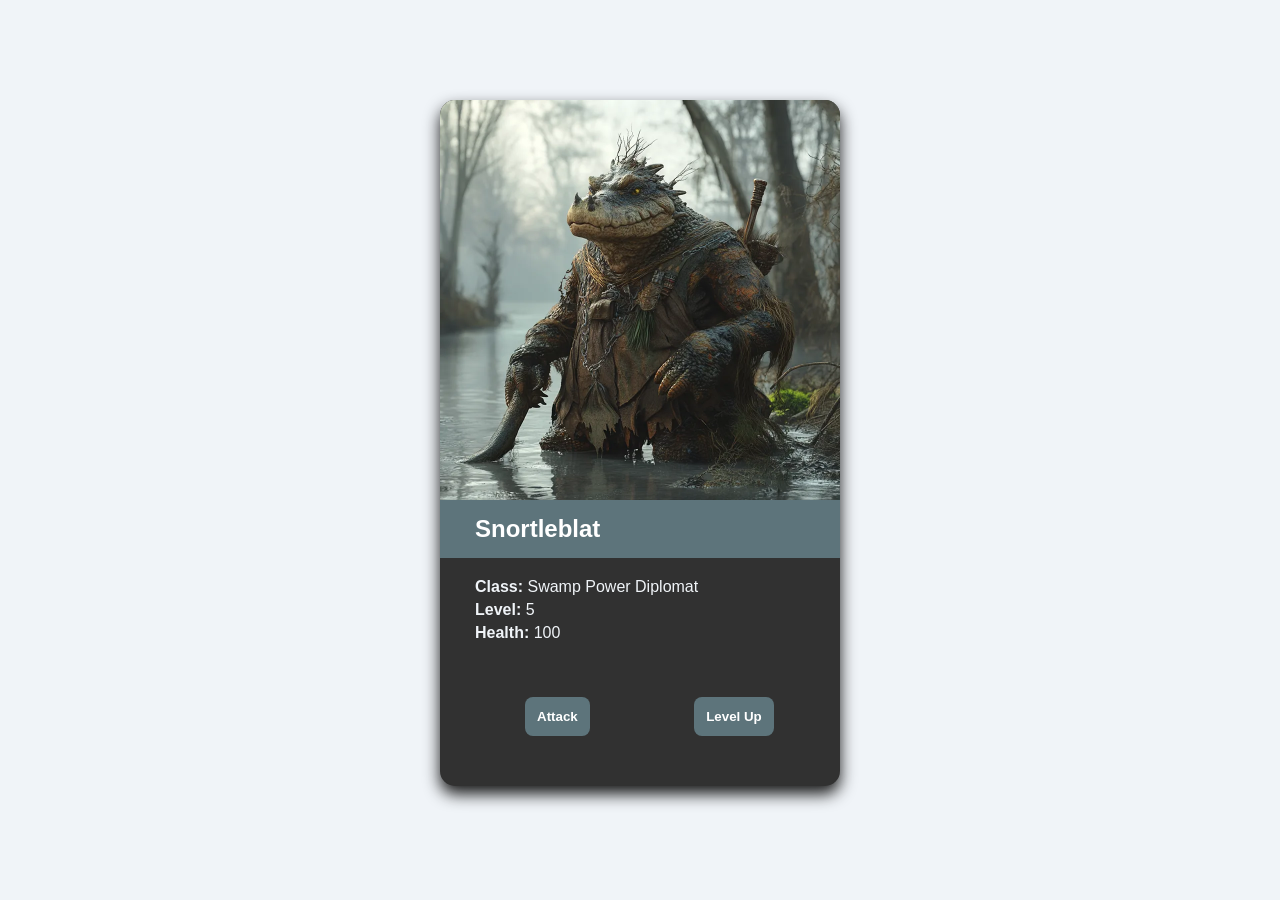
<file: charactercard/index.html>
<!DOCTYPE html>
<html lang="en">
<head>
    <meta charset="UTF-8">
    <meta name="viewport" content="width=device-width, initial-scale=1.0">
    <title>Document</title>
    <link rel="stylesheet" href="card.css">
    <script src="card.js" defer></script>
</head>
<body>
    <div class="card">
        <img id="characterImage" class="image" src="snortleblat.webp" alt="Character Image">
        <h2 class="name">Snortleblat</h2>
        <div class="stats">
            <p id="characterClass"><b>Class: </b> Swamp Power Diplomat</p>
            <p id="level"></p>
            <p id="health"></p>

            <button class="attack-button" id="changeHealth">
                Attack
            </button>
            <button class="attack-button" id="changeLevel">
                Level Up
            </button>

        </div>
    </div>
</body>
</html>
</file>
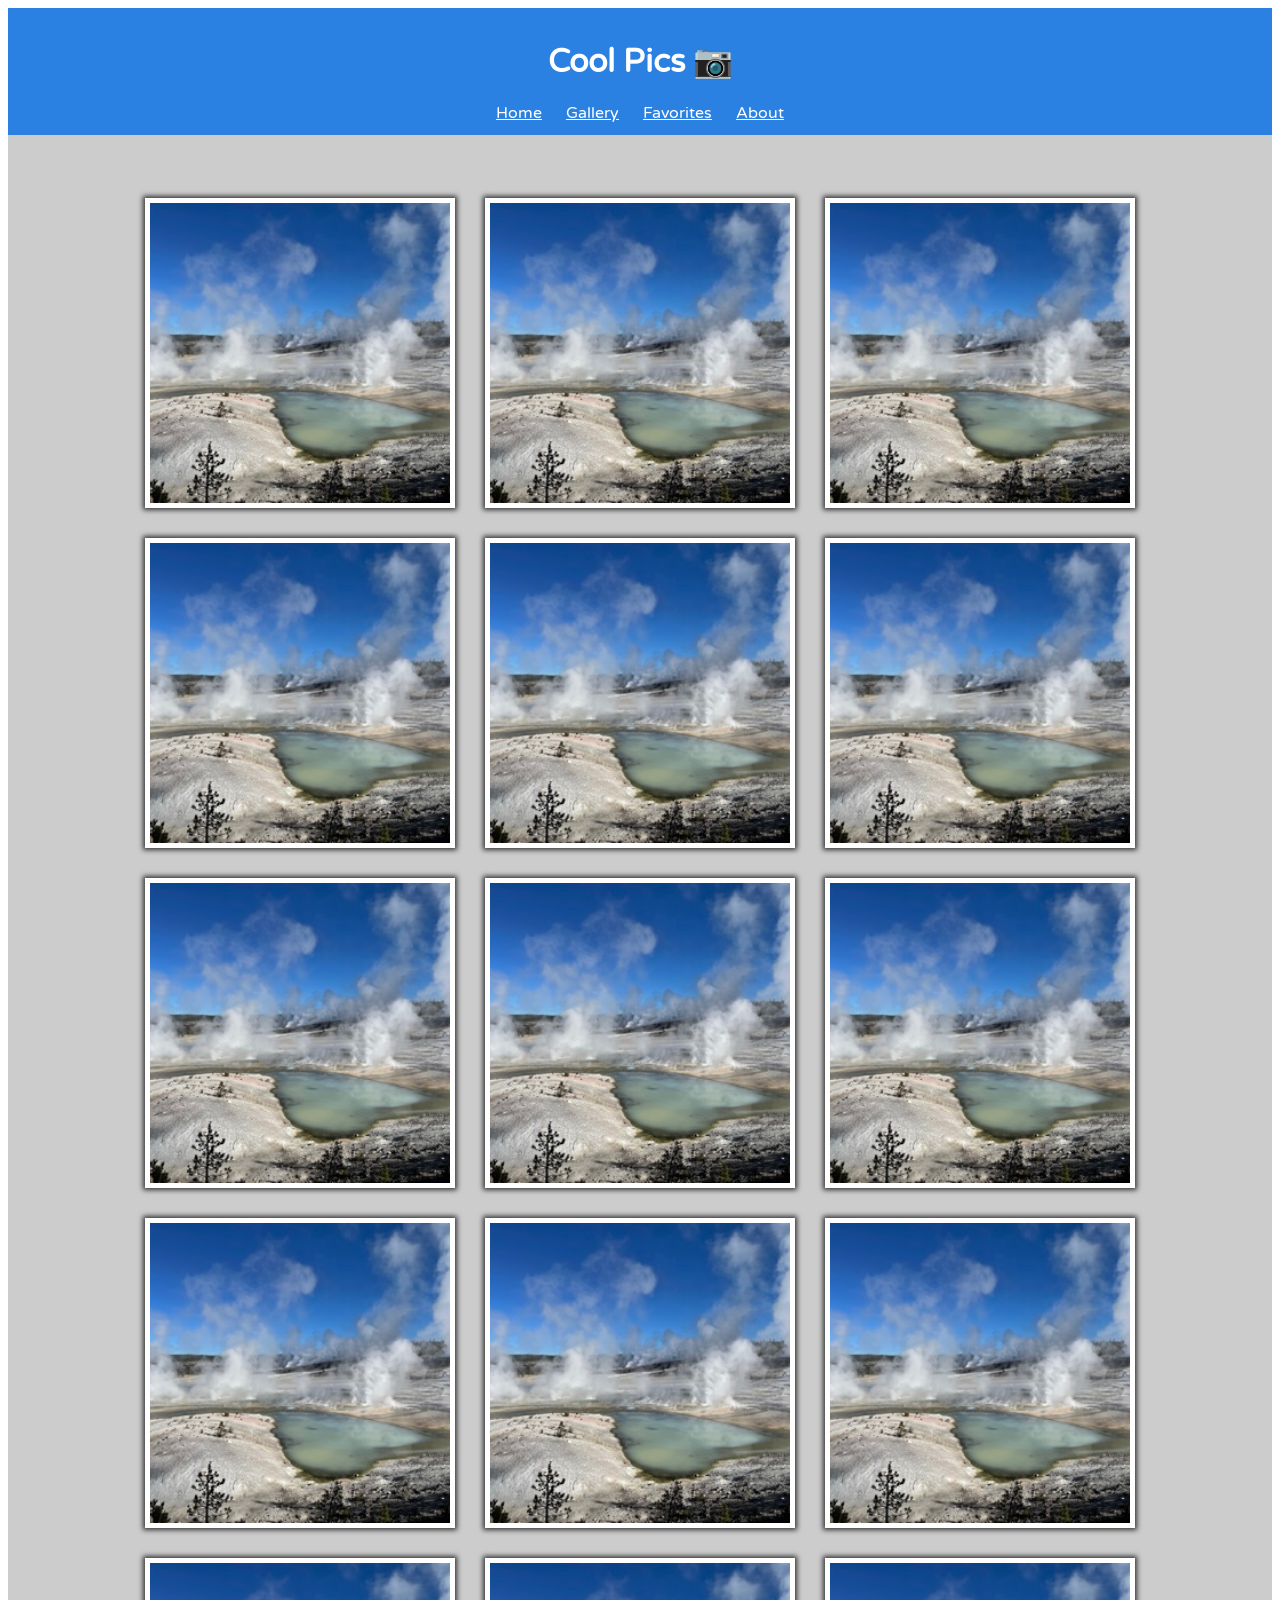
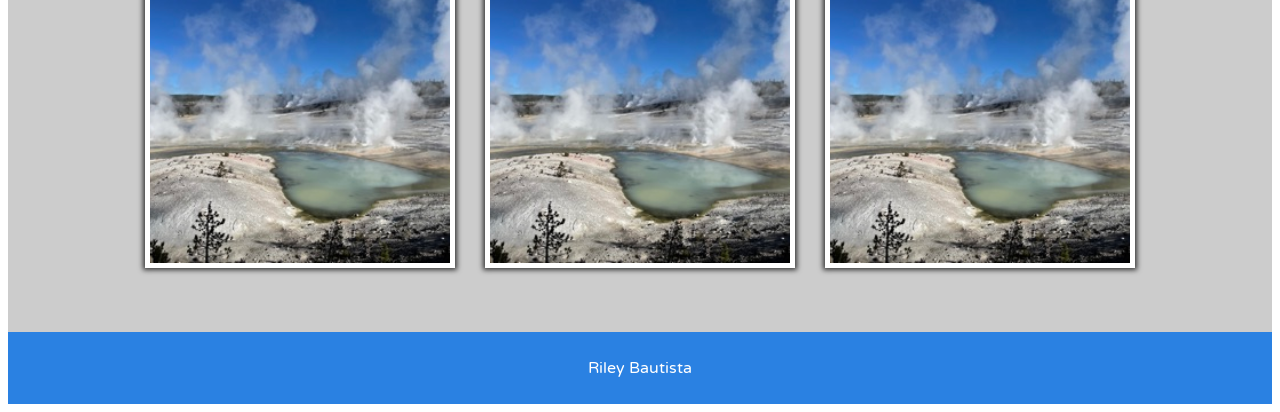
<file: coolpics/index.html>
<!DOCTYPE html>
<html>
    <head>
        <meta charset="UTF-8">
        <meta name="viewport" content="width=device-width, initial-scale=1.0">
        <title>Cool Pictures 📷</title>
        <stylesheet rel="stylesheet" href="https://necolas.github.io/normalize.css/8.0.1/normalize.css">
        <link rel="stylesheet" href="coolpics.css">
        <script src="coolpics.js" defer></script>
    </head>
    <body>
        <header>
            <h1>Cool Pics 📷</h1>
            <button class="menu-btn">
                <p>Menu</p>
            </button>
            <nav id ="menu" class="hide">
                <a href="#">Home</a>
                <a href="#">Gallery</a>
                <a href="#">Favorites</a>
                <a href="#">About</a>
            </nav>
        </header>
        <main>
            <div class="gallery">
                <image src="norris-sm.jpg"></image>
                <image src="norris-sm.jpg"></image>
                <image src="norris-sm.jpg"></image>
                <image src="norris-sm.jpg"></image>
                <image src="norris-sm.jpg"></image>
                <image src="norris-sm.jpg"></image>
                <image src="norris-sm.jpg"></image>
                <image src="norris-sm.jpg"></image>
                <image src="norris-sm.jpg"></image>
                <image src="norris-sm.jpg"></image>
                <image src="norris-sm.jpg"></image>
                <image src="norris-sm.jpg"></image>
                <image src="norris-sm.jpg"></image>
                <image src="norris-sm.jpg"></image>
                <image src="norris-sm.jpg"></image>

            </div>
        <dialog>
            <img>
            <button class="close-viewer">X</button>
        </dialog>

        </main>
        <footer>
            <p>Riley Bautista</p>
        </footer>
    </body>
</html>
</file>
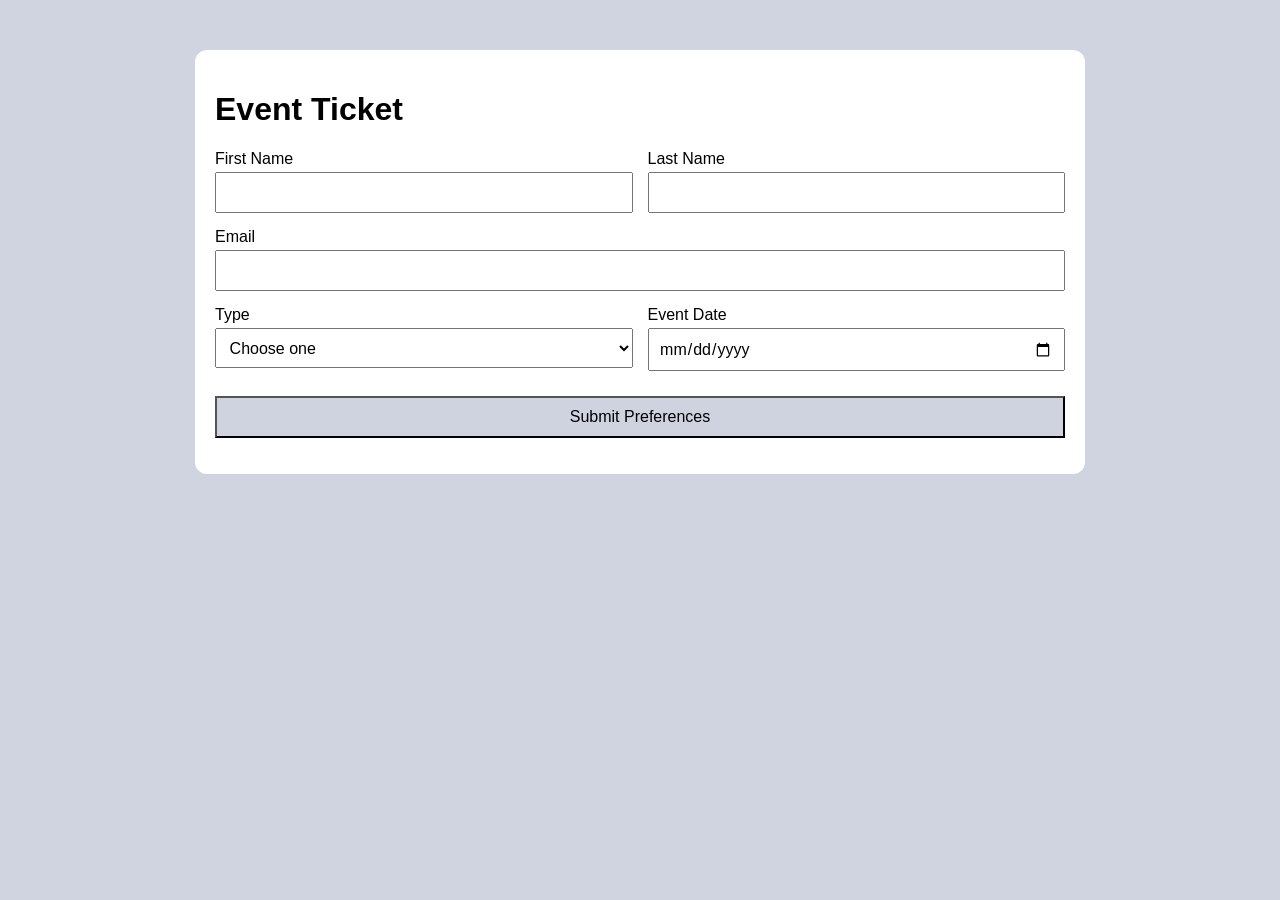
<file: eventform/index.html>
<!DOCTYPE html>
<html lang="en">
<head>
  <meta charset="UTF-8" />
  <meta name="viewport" content="width=device-width, initial-scale=1.0" />
  <title>Event Form</title>
  <link rel="icon" href="favicon.ico">
  <link rel="stylesheet" href="event.css" />
  <script src="event.js" defer></script>
</head>
<body>
  <main class="wrapper">
    <h1>Event Ticket</h1>

    <form id="eventTicketForm">
      <div class="field">
        <label for="firstName">First Name</label>
        <input id="firstName" name="firstName" type="text" required />
      </div>

      <div class="field">
        <label for="lastName">Last Name</label>
        <input id="lastName" name="lastName" type="text" required />
      </div>

      <div class="field full">
        <label for="email">Email</label>
        <input id="email" name="email" type="email" required />
      </div>

      <div class="field">
        <label for="personType">Type</label>
        <select
          id="personType"
          name="personType"
          aria-controls="notesContainer"
          required
        >
          <option value="">Choose one</option>
          <option value="student">Student</option>
          <option value="guest">Guest</option>
        </select>
      </div>

      <div class="field">
        <label for="availableDate">Event Date</label>
        <input id="availableDate" name="availableDate" type="date" required />
      </div>
    <div id="i-number" class="field full" hidden>
        <label for="iNumber">Student ID #</label>
        <input id="iNumber" name="iNumber" type="number" />
      </div>

      <div id="notesContainer" class="field full" hidden>
        <label for="notes">Access Code</label>
        <input id="notes" name="notes" type="text" />
      </div>

      <button class="full" type="submit">Submit Preferences</button>
    </form>

    <section id="output" aria-live="polite"></section>
  </main>
</body>
</html>
</file>
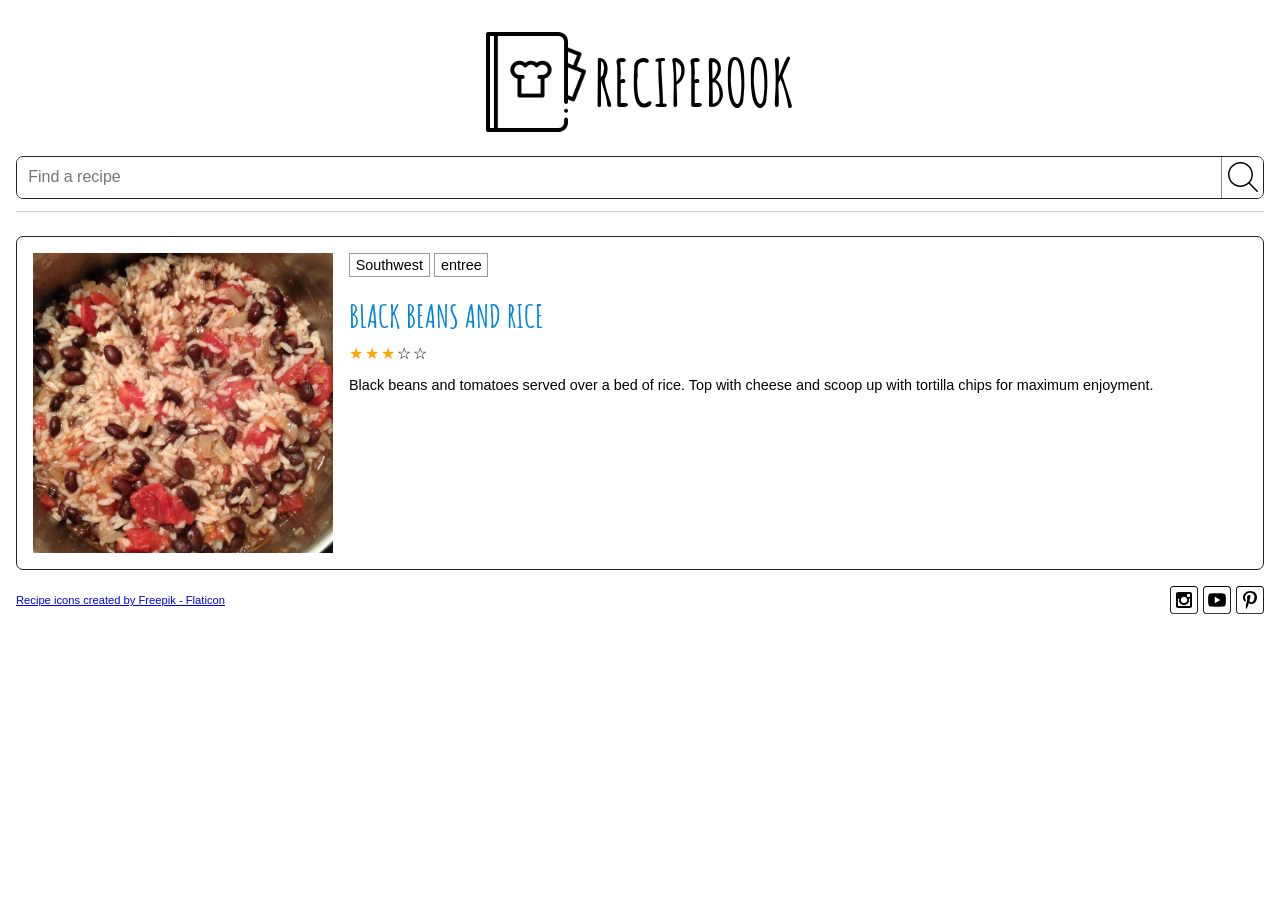
<file: recipes/index.html>
<!DOCTYPE html>
<html lang="en">
<head>
    <meta charset="UTF-8">
    <meta name="viewport" content="width=device-width, initial-scale=1.0">
    <title>Recipe Book | Find a Recipe</title>
    <meta name="description" content="Discover delicious recipes and find your next favorite meal.">
    <meta property="og:type" content="website">
    <meta property="og:title" content="Recipe Book">
    <meta property="og:description" content="Find delicious recipes and discover your next favorite meal.">
    <meta name="twitter:card" content="summary_large_image">
    <meta name="twitter:title" content="Recipe Book">
    <meta name="twitter:description" content="Find delicious recipes and discover your next favorite meal.">
    <link rel="icon" href="favicon.ico">
    <link rel="apple-touch-icon" href="images/apple-touch-icon.png">
    <link rel="preconnect" href="https://fonts.googleapis.com">
    <link rel="preconnect" href="https://fonts.gstatic.com" crossorigin>
    <link href="https://fonts.googleapis.com/css2?family=Amatic+SC:wght@400;700&display=swap" rel="stylesheet">
    <link rel="stylesheet" href="recipes.css">
    <script src="recipes.js" defer></script>
</head>
<body>
    <header>
        <div class="logo">
            <img src="images/recipe-book.png" alt="Recipe Book logo">
            <h1>RecipeBook</h1>
        </div>
    </header>
    <main>
        <section class="search">
            <form id="search-form">
                <label for="search-input" class="visually-hidden">
                    Find a recipe
                </label>

                <input
                    type="search"
                    id="search-input"
                    placeholder="Find a recipe"
                >
                <button type="submit" aria-label="Search recipes">
                    <img src="images/search.svg" alt="">
                </button>
            </form>
        </section>
        <section class="recipe-container" id="recipe-container">
        </section>
    </main>
    <footer>
        <a class="attribution"
           href="https://www.flaticon.com/free-icons/recipe"
           title="recipe icons">
            Recipe icons created by Freepik - Flaticon
        </a>

        <div class="social">
            <a href="#" aria-label="Instagram">
                <img src="images/instagram_icon.svg" alt="">
            </a>

            <a href="#" aria-label="YouTube">
                <img src="images/youtube_icon.svg" alt="">
            </a>

            <a href="#" aria-label="Pinterest">
                <img src="images/pinterest_icon.svg" alt="">
            </a>
        </div>
    </footer>
</body>
</html>
</file>
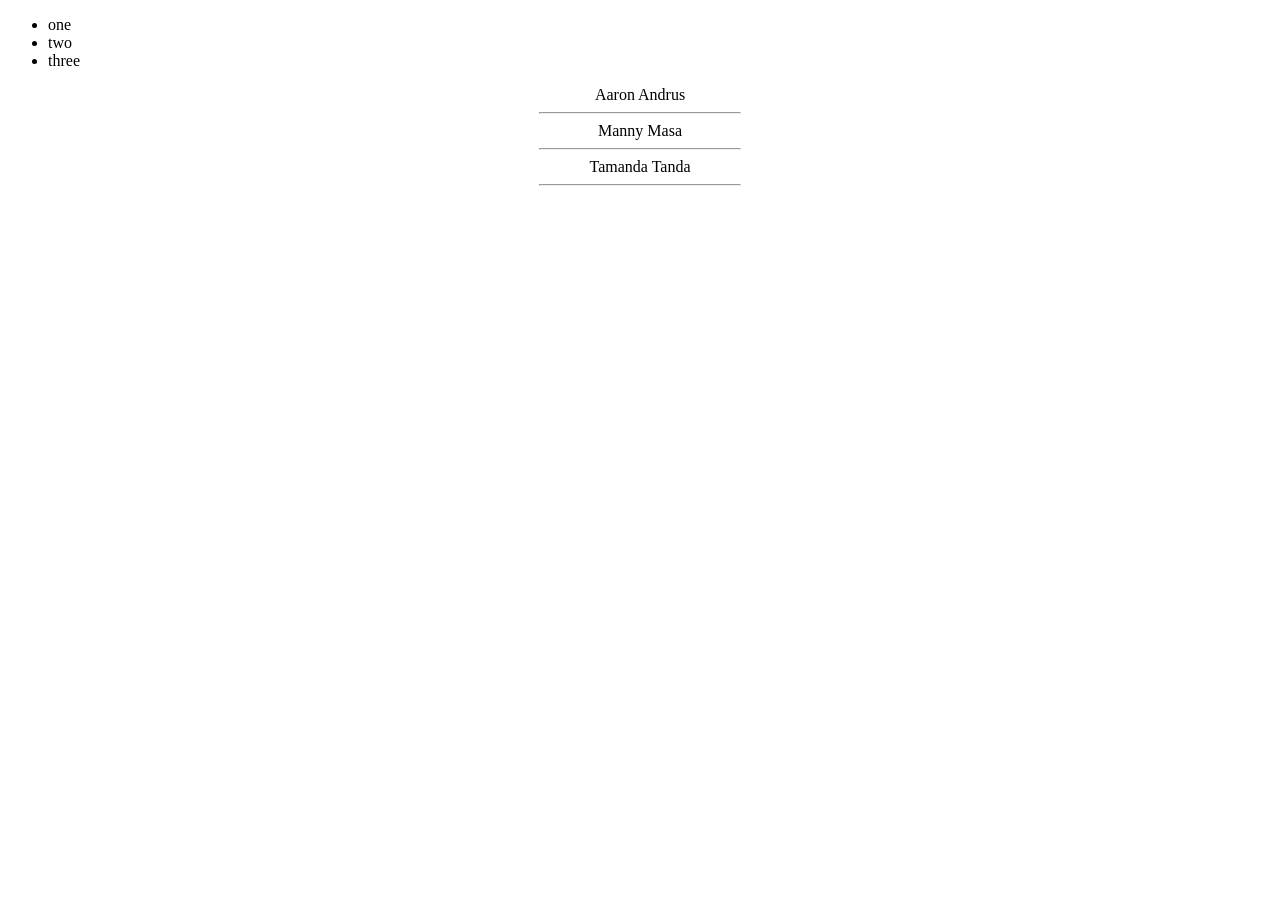
<file: arrays.html>
<!DOCTYPE html>
<html lang="en">
<head>
    <meta charset="UTF-8">
    <meta name = "viewport" content = "width=device-width, initial-scale=1.0">
    <title>Array Methods</title>
    <script src="arrays.js" defer></script>

    <style>
        .format {
            text-align: center;

        }

        hr {
            width: 200px;
        }
    </style>
</head>
<body>
    <ul id="myList"></ul>
    <div id="studentContainer"></div>
</body>
</html>
</file>
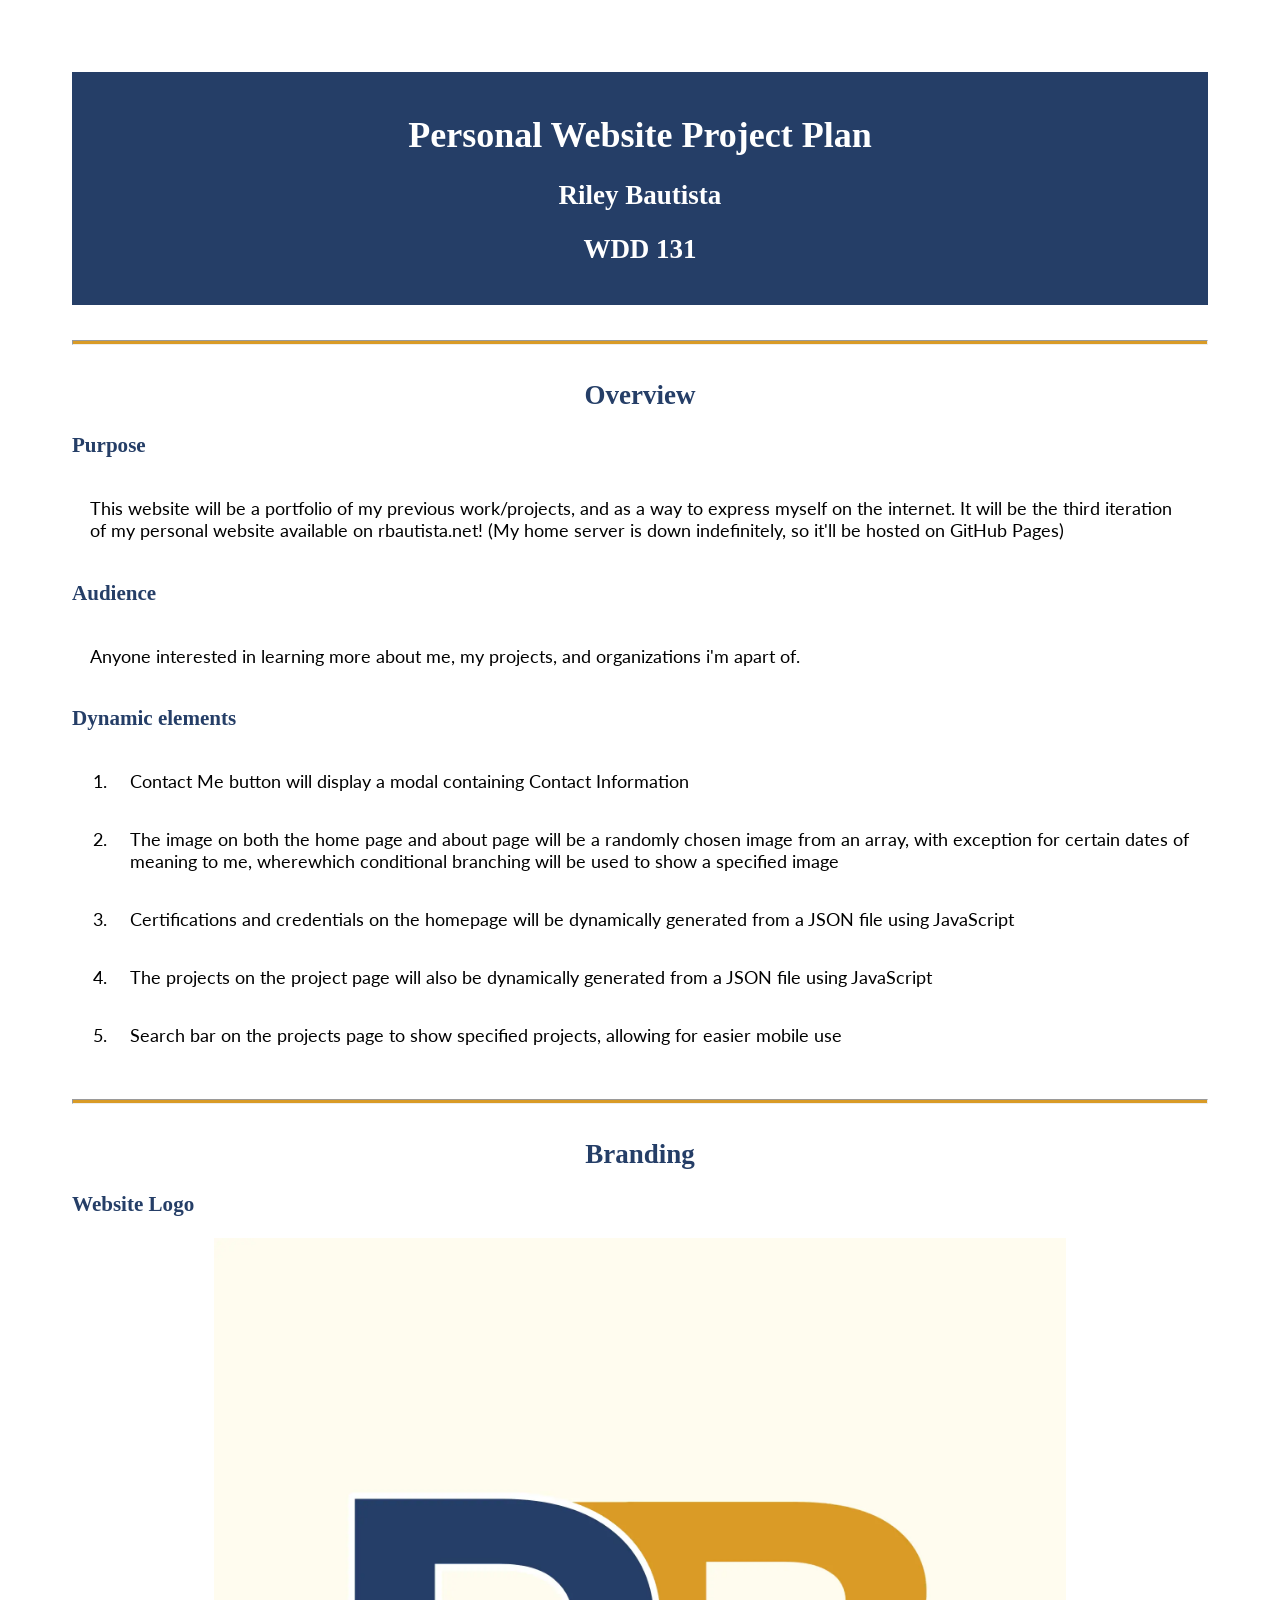
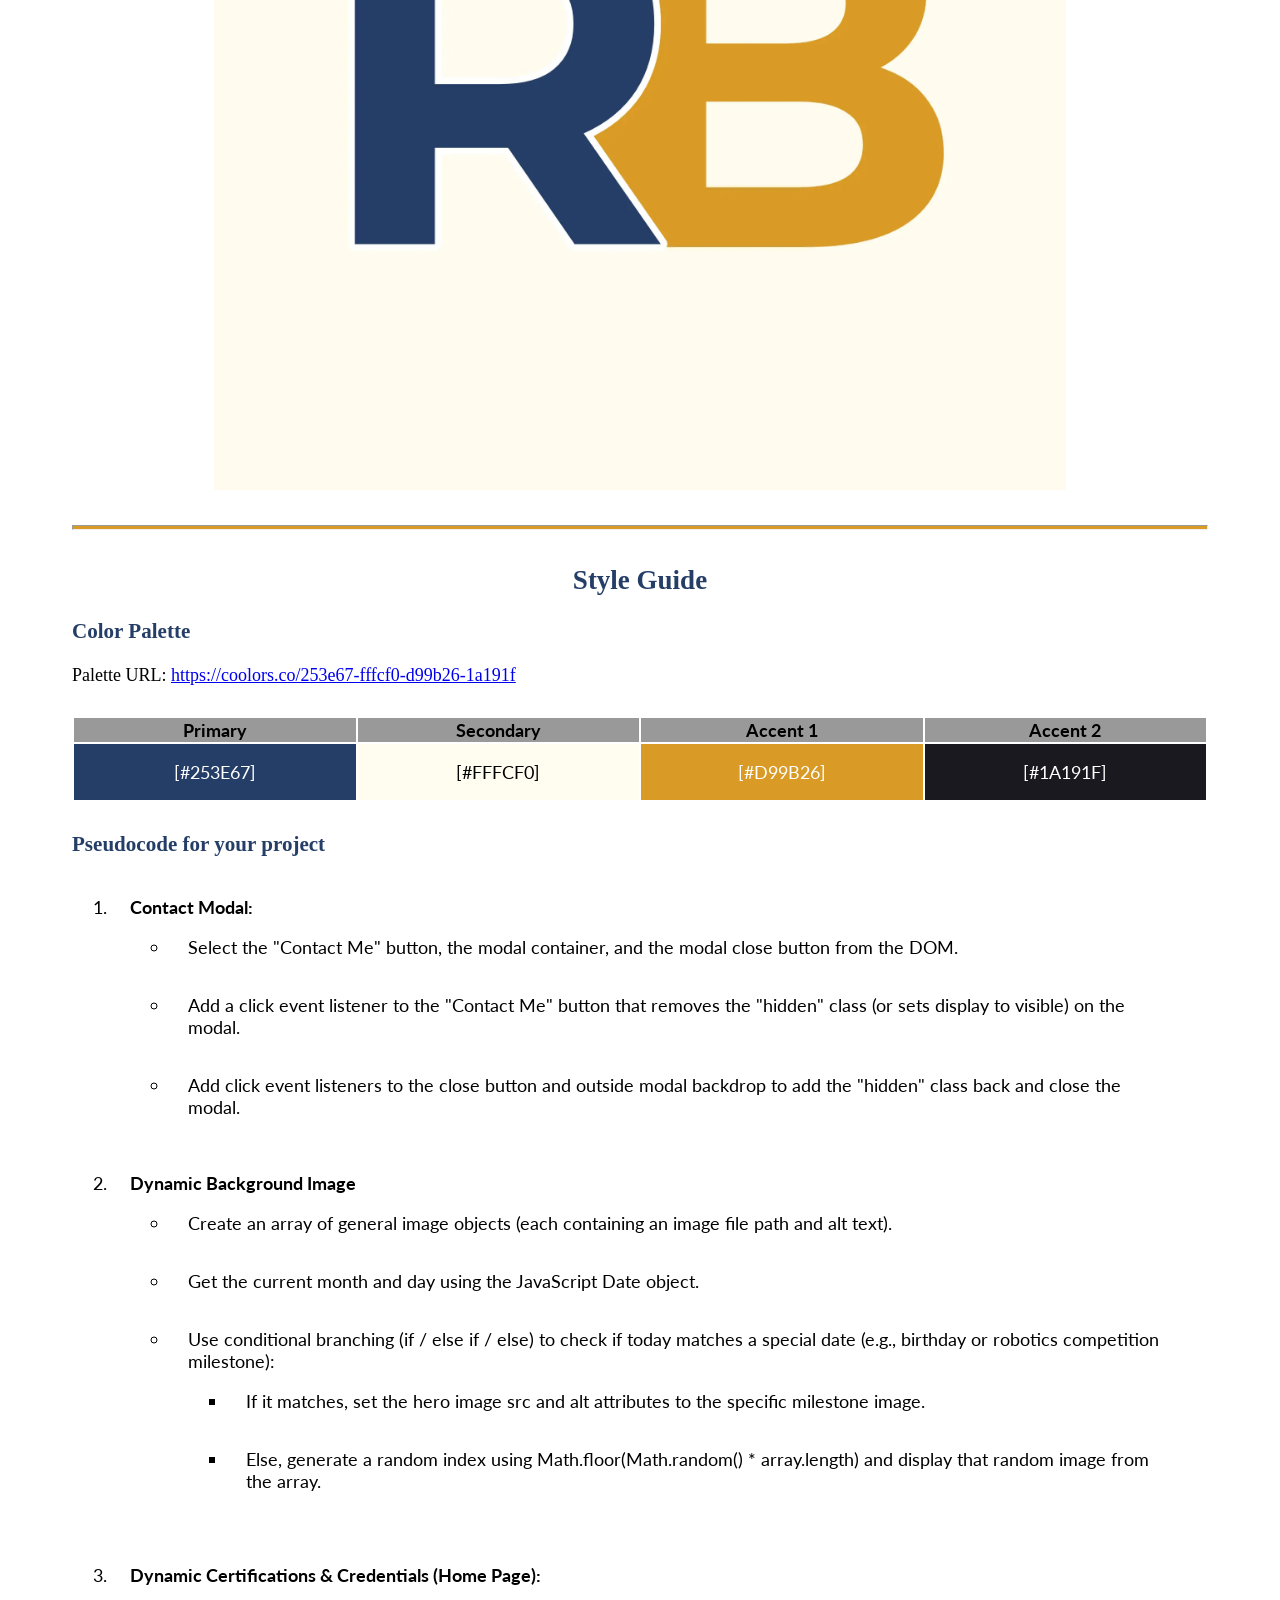
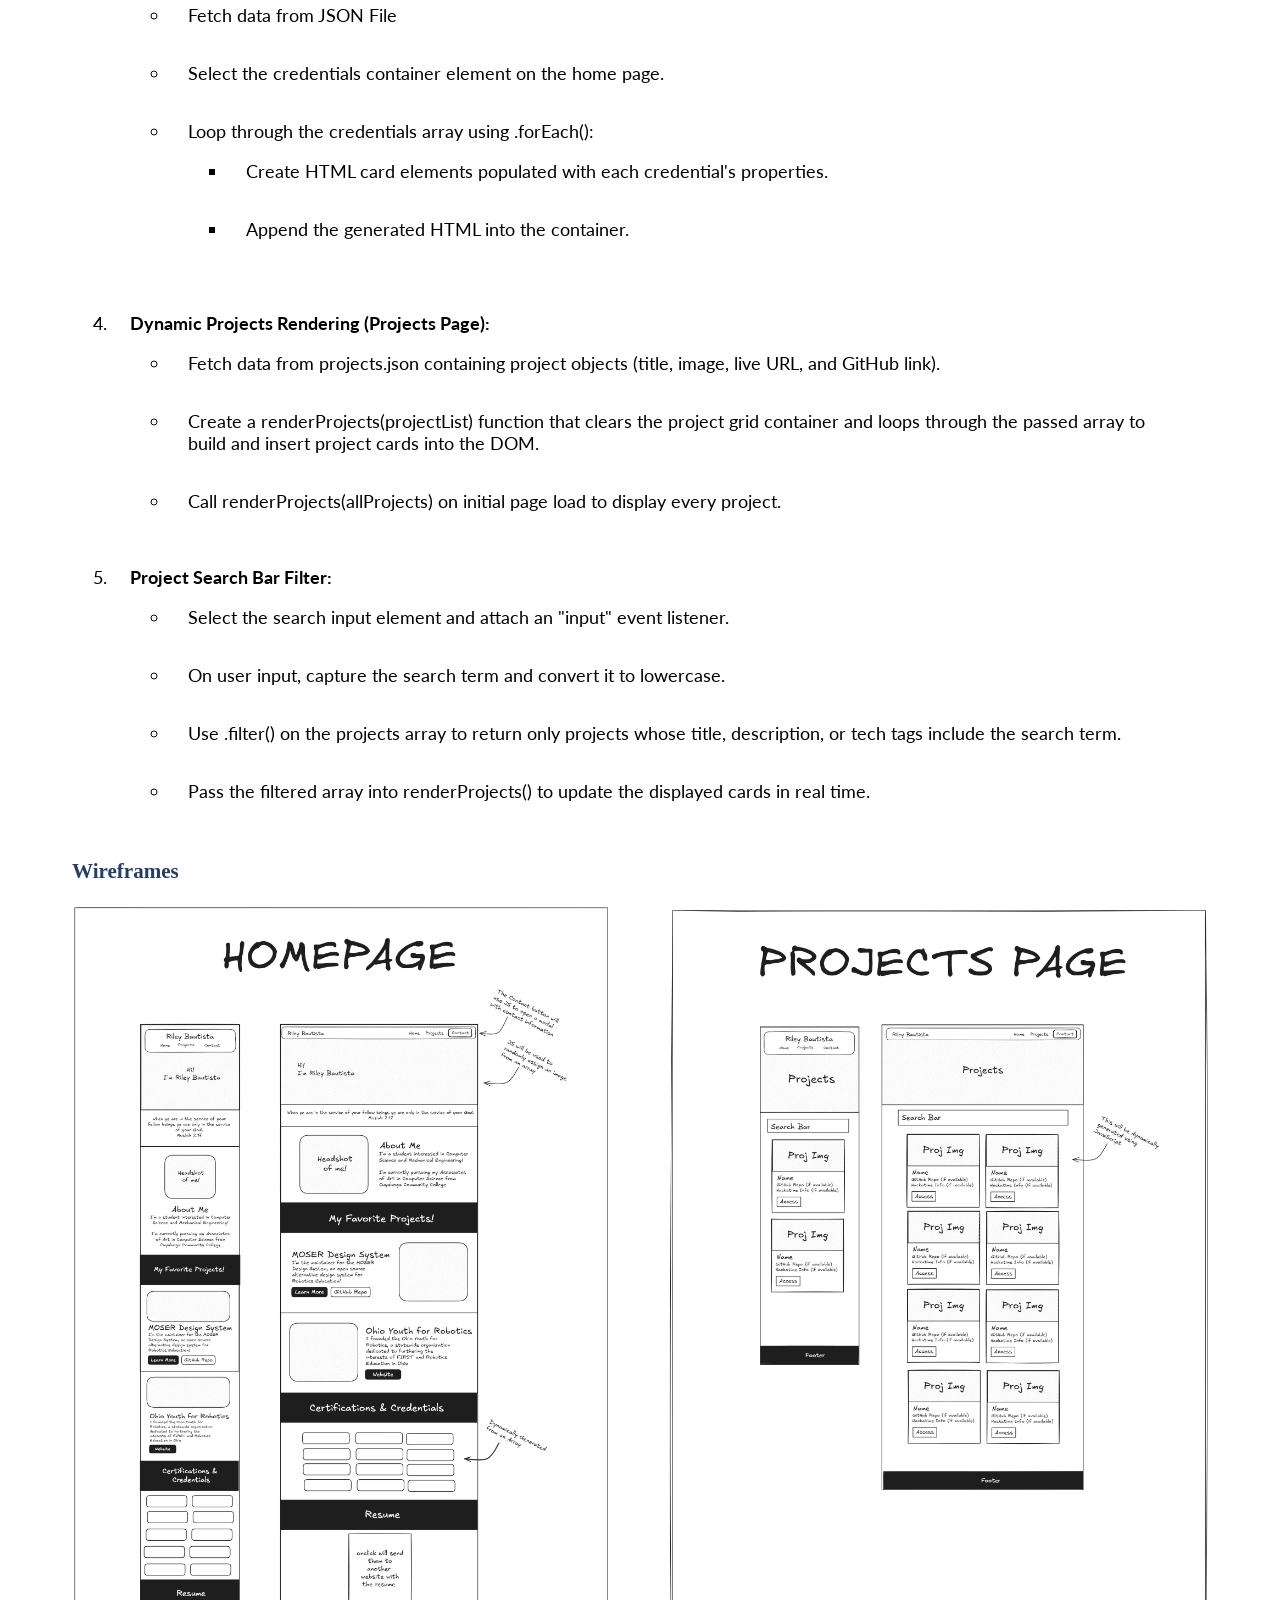
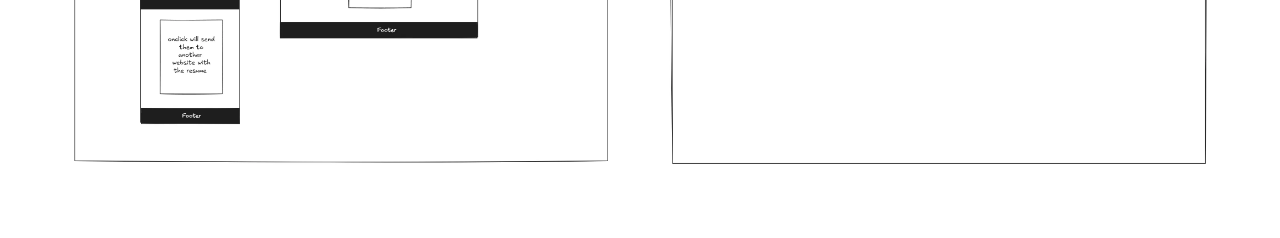
<file: personal-site/app-plan.html>
<!DOCTYPE html>
<html lang="en-us">
	<head>
		<meta charset="utf-8" />
		<title>Site Plan</title>
		<link type="text/css" rel="stylesheet" href="site-plan.css" />
	</head>

	<body>
		<header>
			<h1>Personal Website Project Plan</h1>
			<h2>Riley Bautista</h2>
			<h2>WDD 131</h2>
			<!-- In the header above, add the name or your site, your name and class number. For example if you are in section 3 you would put WDD 131.03 -->
		</header>
		<main>
			
			<hr />
			<h2>Overview</h2>
			<h3>Purpose</h3>
			<p>This website will be a portfolio of my previous 
                work/projects, and as a way to express myself on the internet. It will be the third iteration of my personal website available on rbautista.net! (My home server is down indefinitely, so it'll be hosted on GitHub Pages)</p>
			<!-- change this -->

			<h3>Audience</h3>
			<p>Anyone interested in learning more about me, my projects, and organizations i'm apart of.</p>
			<!-- change this -->

			<h3>Dynamic elements</h3>
			
            <ol>
                <li>Contact Me button will display a modal containing Contact Information</li>
                <li>The image on both the home page and about page will be a randomly chosen image from an array, with exception for certain dates of meaning to me, wherewhich conditional branching will be used to show a specified image</li>
                <li>Certifications and credentials on the homepage will be dynamically generated from a JSON file using JavaScript</li>
                <li>The projects on the project page will also be dynamically generated from a JSON file using JavaScript</li>
                <li>Search bar on the projects page to show specified projects, allowing for easier mobile use</li>
            </ol>
			<!-- change this -->

			<hr />
			<h2>Branding</h2>
			<h3>Website Logo</h3>
			<img src="./assets/RB-Logo.webp" width="75%" alt="Logo image" />
			<hr />
			<h2>Style Guide</h2>

			<h3>Color Palette</h3>
			<!--  The colors you choose for a website are one of the most important decisions you will make. Follow the instructions on the activity in iLearn then return and replace the color codes below with the hex color codes (the 6 digit numbers that show at the bottom of each color) for the colors you have chosen below.  You should have at least 2 colors but do not have to fill in all 4 if you do not need them.  -->

			<!-- Copy and paste the URL to your finished palette below Make sure to paste it into both spots -->
			Palette URL:
			<a
				href="https://coolors.co/253e67-fffcf0-d99b26-1a191f"
				target="_blank"
				>https://coolors.co/253e67-fffcf0-d99b26-1a191f</a
			>

			<table class="colors">
				<tbody>
					<tr>
						<th>Primary</th>
						<th>Secondary</th>
						<th>Accent 1</th>
						<th>Accent 2</th>
					</tr>
					<!-- Replace the numbers in the boxes below with your hex color codes. Then switch to the site-plan.css file and change your colors there as well. -->
					<tr>
						<td class="primary">[#253E67]</td>
						<td class="secondary">[#FFFCF0]</td>
						<td class="accent1">[#D99B26]</td>
						<td class="accent2">[#1A191F]</td>
					</tr>
				</tbody>
			</table>

			

			<h3>Pseudocode for your project</h3>

            <ol>
                <li>
                    <strong>Contact Modal:</strong>
                    <ul>
                        <li>Select the "Contact Me" button, the modal container, and the modal close button from the DOM.</li>
                        <li>Add a click event listener to the "Contact Me" button that removes the "hidden" class (or sets display to visible) on the modal.</li>
                        <li>Add click event listeners to the close button and outside modal backdrop to add the "hidden" class back and close the modal.</li>
                    </ul>
                </li>

                <li>
                    <strong>Dynamic Background Image</strong>
                    <ul>
                        <li>Create an array of general image objects (each containing an image file path and alt text).</li>
                        <li>Get the current month and day using the JavaScript Date object.</li>
                        <li>Use conditional branching (if / else if / else) to check if today matches a special date (e.g., birthday or robotics competition milestone):
                            <ul>
                                <li>If it matches, set the hero image src and alt attributes to the specific milestone image.</li>
                                <li>Else, generate a random index using Math.floor(Math.random() * array.length) and display that random image from the array.</li>
                            </ul>
                        </li>
                    </ul>
                </li>

                <li>
                    <strong>Dynamic Certifications & Credentials (Home Page):</strong>
                    <ul>
                        <li>Fetch data from JSON File</li>
                        <li>Select the credentials container element on the home page.</li>
                        <li>Loop through the credentials array using .forEach():
                            <ul>
                                <li>Create HTML card elements populated with each credential's properties.</li>
                                <li>Append the generated HTML into the container.</li>
                            </ul>
                        </li>
                    </ul>
                </li>

                <li>
                    <strong>Dynamic Projects Rendering (Projects Page):</strong>
                    <ul>
                        <li>Fetch data from projects.json containing project objects (title, image, live URL, and GitHub link).</li>
                        <li>Create a renderProjects(projectList) function that clears the project grid container and loops through the passed array to build and insert project cards into the DOM.</li>
                        <li>Call renderProjects(allProjects) on initial page load to display every project.</li>
                    </ul>
                </li>

                <li>
                    <strong>Project Search Bar Filter:</strong>
                    <ul>
                        <li>Select the search input element and attach an "input" event listener.</li>
                        <li>On user input, capture the search term and convert it to lowercase.</li>
                        <li>Use .filter() on the projects array to return only projects whose title, description, or tech tags include the search term.</li>
                        <li>Pass the filtered array into renderProjects() to update the displayed cards in real time.</li>
                    </ul>
                </li>
            </ol>
			<h3>Wireframes</h3>
			<img src="./assets/wireframe.webp" width="100%" alt="wireframe image" />
		</main>
	</body>
</html>
</file>
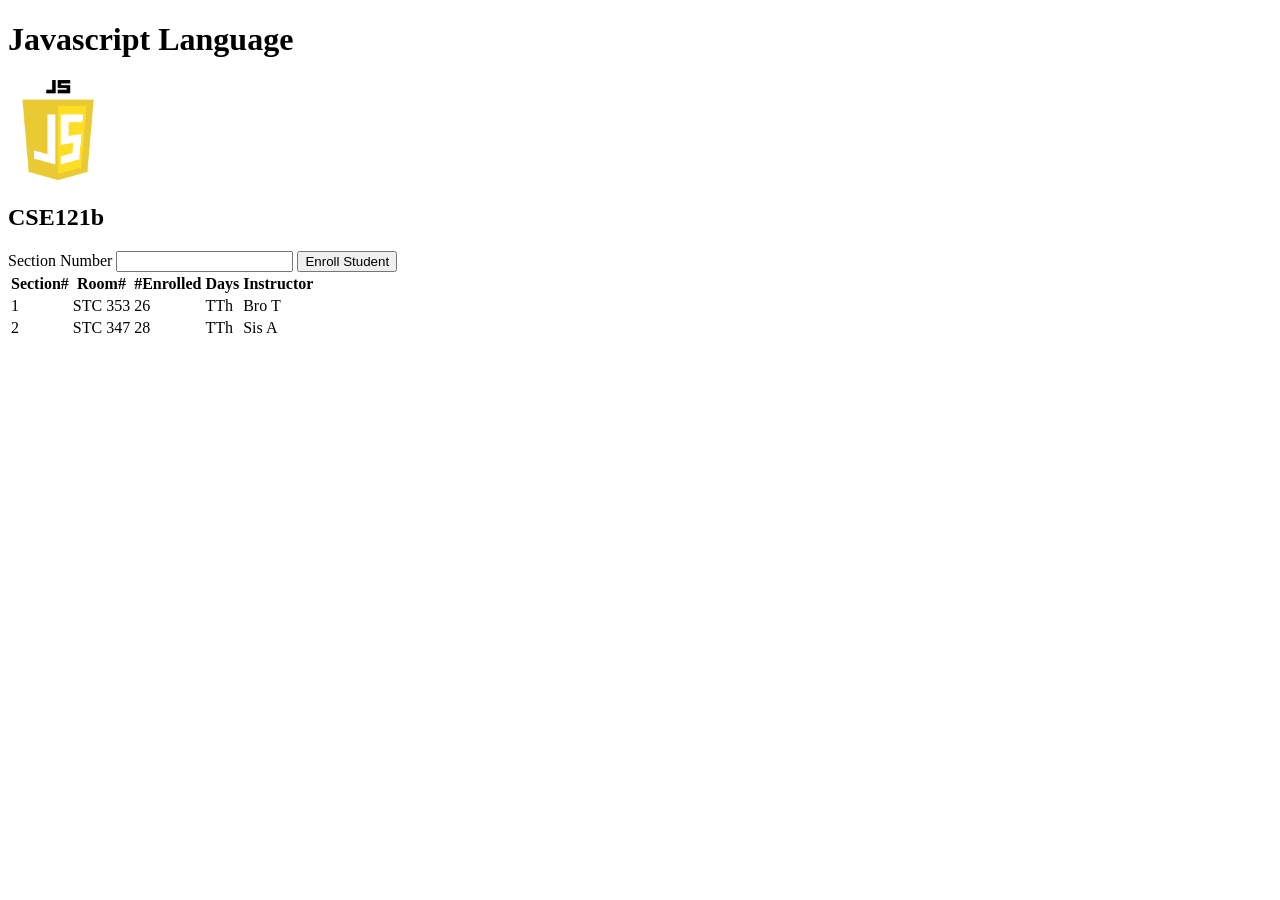
<file: ponder/courses.html>
<!DOCTYPE html>
<html lang="en">
<head>
    <meta charset="UTF-8">
    <meta name="viewport" content="width=device-width, initial-scale=1.0">
    <title>JS Objects</title>
    <script src="courses.js" defer></script>
</head>
<body>
    
    <h1 id="courseName"></h1>
    <img>
    <h2 id="courseCode"></h2>
    <label for="sectionNumber">Section Number</label>
    <input id="sectionNumber" />
    <button id="enrollStudent">Enroll Student</button>
    <table>
        <thead>
            <tr>
            <th>Section#</th>
            <th>Room#</th>
            <th>#Enrolled</th>
            <th>Days</th>
            <th>Instructor</th>
            </tr>
        </thead>
        <tbody id="sections"></tbody>
    </table>
          
</body>
</html>
</file>
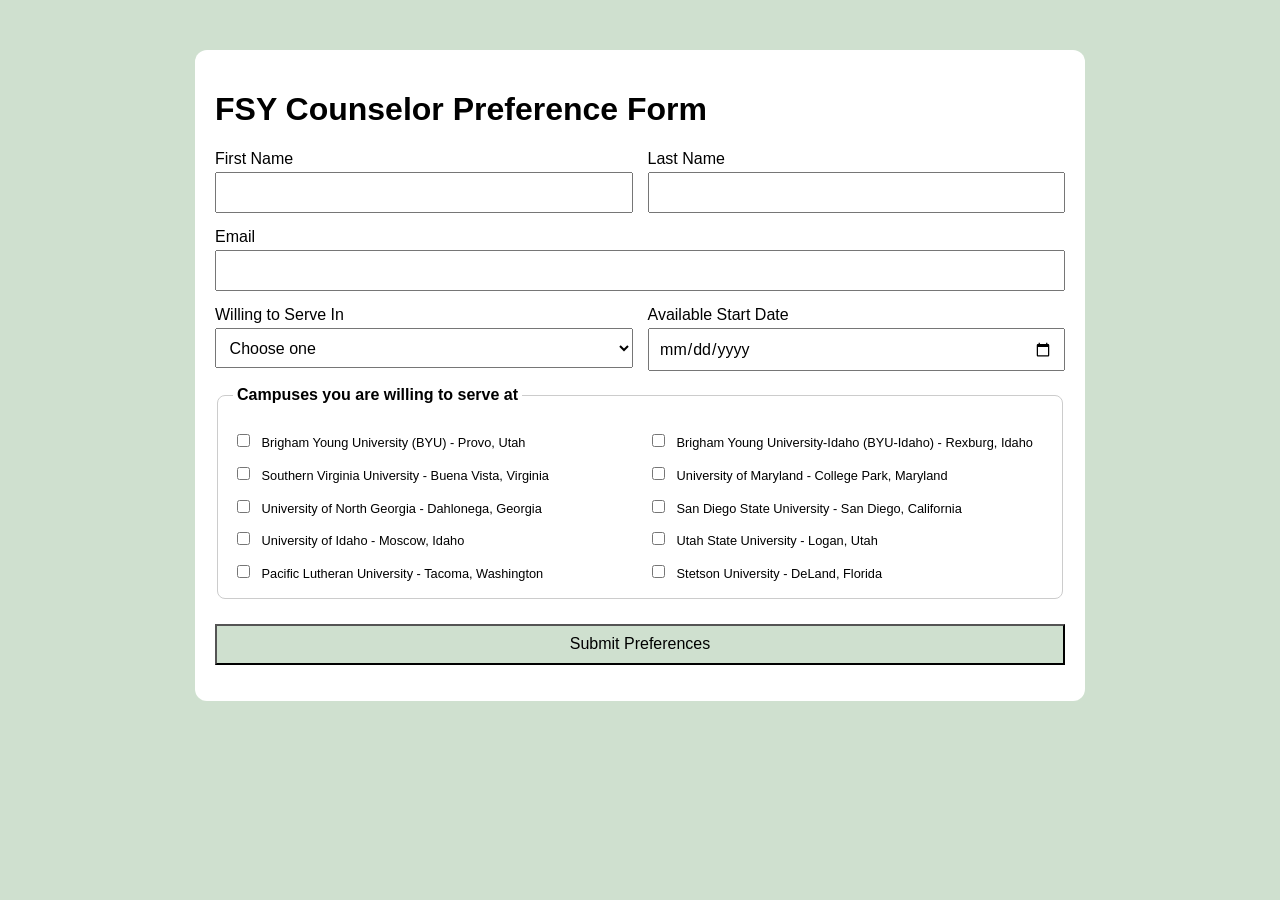
<file: ponder/forms.html>
<!DOCTYPE html>
<html lang="en">
<head>
  <meta charset="UTF-8" />
  <meta name="viewport" content="width=device-width, initial-scale=1.0" />
  <title>FSY Counselor Preference Form</title>
  <link rel="icon" href="favicon.ico">
  <link rel="stylesheet" href="forms.css" />
  <script src="forms.js" defer></script>
</head>
<body>
  <main class="wrapper">
    <h1>FSY Counselor Preference Form</h1>

    <form id="fsyForm">
      <div class="field">
        <label for="firstName">First Name</label>
        <input id="firstName" name="firstName" type="text" required />
      </div>

      <div class="field">
        <label for="lastName">Last Name</label>
        <input id="lastName" name="lastName" type="text" required />
      </div>

      <div class="field full">
        <label for="email">Email</label>
        <input id="email" name="email" type="email" required />
      </div>

      <div class="field">
        <label for="travelRange">Willing to Serve In</label>
        <select
          id="travelRange"
          name="travelRange"
          aria-controls="notesContainer"
          required
        >
          <option value="">Choose one</option>
          <option value="one">One campus</option>
          <option value="many">Two or more campuses</option>
        </select>
      </div>

      <div class="field">
        <label for="availableDate">Available Start Date</label>
        <input id="availableDate" name="availableDate" type="date" required />
      </div>

      <fieldset class="full campus-group">
        <legend>Campuses you are willing to serve at</legend>

        <div class="campus-grid">
          <label><input type="checkbox" name="campus" value="BYU - Provo, Utah" /> Brigham Young University (BYU) - Provo, Utah</label>
          <label><input type="checkbox" name="campus" value="BYU-Idaho - Rexburg, Idaho" /> Brigham Young University-Idaho (BYU-Idaho) - Rexburg, Idaho</label>
          <label><input type="checkbox" name="campus" value="Southern Virginia University - Buena Vista, Virginia" /> Southern Virginia University - Buena Vista, Virginia</label>
          <label><input type="checkbox" name="campus" value="University of Maryland - College Park, Maryland" /> University of Maryland - College Park, Maryland</label>
          <label><input type="checkbox" name="campus" value="University of North Georgia - Dahlonega, Georgia" /> University of North Georgia - Dahlonega, Georgia</label>
          <label><input type="checkbox" name="campus" value="San Diego State University - San Diego, California" /> San Diego State University - San Diego, California</label>
          <label><input type="checkbox" name="campus" value="University of Idaho - Moscow, Idaho" /> University of Idaho - Moscow, Idaho</label>
          <label><input type="checkbox" name="campus" value="Utah State University - Logan, Utah" /> Utah State University - Logan, Utah</label>
          <label><input type="checkbox" name="campus" value="Pacific Lutheran University - Tacoma, Washington" /> Pacific Lutheran University - Tacoma, Washington</label>
          <label><input type="checkbox" name="campus" value="Stetson University - DeLand, Florida" /> Stetson University - DeLand, Florida</label>
        </div>
      </fieldset>

      <div id="notesContainer" class="field full" hidden>
        <label for="notes">Travel Notes</label>
        <input id="notes" name="notes" type="text" />
      </div>

      <button class="full" type="submit">Submit Preferences</button>
    </form>

    <section id="output" aria-live="polite"></section>
  </main>
</body>
</html>
</file>
<file: charactercard/card.css>
body {
    font-family: Palatino Linotype, sans-serif;
    background: #f0f4f8;
  }

  .card {
    background: #313131;
    border-radius: 15px;
    box-shadow: 0 8px 16px rgba(0,0,0,0.9);
    width: 400px; 
    margin: 100px auto;
  }

  .image{
    width: 400px;
    border-radius: 15px 15px 0 0;
    }

  .name {
    font-size: 1.5em;
    font-weight: bold;
    margin: -4px 0 20px 0;
    color: white;
    padding: 15px 0 15px 35px;
    background-color: #5d747b;
  }

  .stats {
    margin: 10px 15px 7px 35px;
    text-align: left;
  }

  .stats p {
    margin: 5px 0;
    color: #f0f4f8;
  }

  .buttons {
    text-align: center;
  }

  button {
    padding: 12px 12px;
    margin: 50px;
    border: none;
    border-radius: 8px;
    background-color: #5d747b;
    color: white;
    font-weight: bold;
    cursor: pointer;
    transition: background-color 0.5s ease;
  }

  button:hover {
    background-color: #58605a;
  }
</file>
<file: coolpics/coolpics.css>
@import url('https://fonts.googleapis.com/css2?family=Varela+Round&display=swap');

.varela-round-regular {
  font-family: "Varela Round", sans-serif;
  font-weight: 400;
  font-style: normal;
}

h1,p {
    font-family: "Varela Round", sans-serif;
    text-align: center;
    color: white
}

header {
    flex-direction: column;
    display:flex;
    justify-content: center;
    align-items: center;
    background-color: #2a81e2;
    padding-top: 1%;
    padding-bottom: 1%;
}

button {
    cursor: pointer;
    background: none;
    border: none;
    color: white;
    font-family: "Varela Round", sans-serif;
}

dialog img {
    width: 50%;
    height:auto;
    display: block;
    object-fit: cover;
    margin: 20vh auto;
}
dialog {
    width: 100%;
    height: 100%;
    background-color: rgba(0,0,0,.75);
}
.close-viewer {
    position: absolute;
    top: 10vh;
    right: 2vh;
    padding: 3px 6px;
    font-size: 1.5em;
}

#menu {
    color:white;
    font-family: "Varela Round", sans-serif;
}

.hide {
    display: none;
}

a {
    color: inherit;
    padding: 10px;
}

@media screen and (min-width: 850px) {
    .menu-btn {
        display: none;
    }
    #menu {
        display: block;
    }
    .gallery {
        grid-template-columns: 1fr 1fr;
    }
}

@media screen and (min-width: 1000px) {
    .gallery {
        grid-template-columns: 1fr 1fr 1fr;
    }
}

img {
    object-fit: cover;
    width:300px;
    height:300px;
    border: white 5px solid;
    box-shadow: 0px 0px 5px 2px rgba(0,0,0,0.75);
}

.gallery {
    display: grid;
    justify-items: center;
    align-items: center;
    gap: 30px;
    padding-top: 5%;
    padding-bottom: 5%;
}

main {
    display: flex;
    flex-direction: column;
    align-items: center;
    background-color: #cccccc;
}

footer {
    padding: 10px;
    text-align: center;
    background-color: #2a81e2;
    font-family: "Varela Round", sans-serif;
}
</file>
<file: eventform/event.css>
body {
  font-family: Arial, sans-serif;
  background:  #cfd4e0;
  margin: 0;
}



.wrapper {
  max-width: 850px;
  margin: 50px auto;
  padding: 20px;
  background: white;
  border-radius: 12px;
}

[hidden] {
  display: none !important;
}

form {
  display: grid;
  grid-template-columns: 1fr 1fr;
  gap: 15px;
}

.field {
  display: flex;
  flex-direction: column;
  gap: 0.25rem;
}

.full {
  grid-column: 1 / 3;
}

input,
select,
button {
  padding: 0.6rem;
  font: inherit;
}

button {
  background: #cfd3e0;
  transition: background 0.5s ease;
  margin-top: 10px;
}

button:hover {
  background: #dcead9;
}

.campus-group {
  border: 1px solid #ccc;
  border-radius: 8px;
  padding: 15px;
}

.campus-group legend {
  font-weight: bold;
  padding: 0 0.25rem;
}

.campus-grid {
  display: grid;
  grid-template-columns: 1fr 1fr;
  gap: 0.75rem 1rem;
  margin-top: 0.75rem;
}

.campus-grid label {
  display: block;
  line-height: 1.3;
  font-size: .8em;
}

.campus-grid input {
  margin-right: 0.5rem;
}
#notesContainer[hidden] {
  display: none;
}

#output {
  margin-top: 1rem;
}
</file>
<file: recipes/recipes.css>
* {
    box-sizing: border-box;
}

body {
    font-family: Arial, sans-serif;
    max-width: 1280px;
    margin: 0 auto;
    padding: 1em;
}

img {
    max-width: 100%;
    display: block;
}

.logo {
    display: flex;
    justify-content: center;
    align-items: center;
    gap: 0.5em;
    margin: 1em auto;
}

.logo img {
    width: 90px;
}

.logo h1 {
    font-family: "Amatic SC", cursive;
    font-size: 3em;
    font-weight: 700;
    margin: 0;
    text-transform: uppercase;
}

.search {
    margin: 1.5em 0;
    padding-bottom: 0.8em;
    border-bottom: 1px solid #ccc;
}

.search form {
    display: flex;
    align-items: center;
    border: 1px solid #222;
    border-radius: 7px;
    overflow: hidden;
}

.search input {
    flex: 1;
    min-width: 0;
    padding: 0.7em;
    border: none;
    font-size: 1em;
}

.search button {
    background: white;
    border: none;
    border-left: 1px solid #888;
    padding: 0.4em;
    cursor: pointer;
}

.search button img {
    width: 30px;
    height: 30px;
}

.search input:focus {
    outline: none;
}

.search form:focus-within {
    outline: 2px solid #555;
    outline-offset: 2px;
}

.recipe-card {
    display: flex;
    flex-direction: column;
    gap: 1em;
    border: 1px solid #222;
    border-radius: 7px;
    padding: 1em;
}

.recipe-image img {
    width: 100%;
    height: auto;
}

.recipe-info {
    display: flex;
    flex-direction: column;
    gap: 0.5em;
}

.recipe-category span {
    display: inline-block;
    border: 1px solid #999;
    padding: 0.2em 0.4em;
    font-size: 0.9em;
}

.recipe-info h2 {
    font-family: "Amatic SC", cursive;
    font-size: 2em;
    font-weight: 700;
    color: #0085d5;
    text-transform: uppercase;
    margin: 0.3em 0 0;
}

.rating {
    display: flex;
    gap: 2px;
}

.icon-star {
    color: orange;
}

.icon-star-empty {
    color: black;
}

.recipe-description {
    font-size: 0.9em;
    line-height: 1.4;
    margin: 0.3em 0;
}

footer {
    display: flex;
    flex-direction: column-reverse;
    align-items: center;
    gap: 1em;
    margin-top: 1em;
}

.attribution {
    font-size: 0.7em;
}

.social {
    display: flex;
    justify-content: center;
    gap: 0.3em;
}

.social img {
    width: 28px;
    height: 28px;
}

.visually-hidden {
    position: absolute;
    width: 1px;
    height: 1px;
    padding: 0;
    margin: -1px;
    overflow: hidden;
    clip: rect(0, 0, 0, 0);
    white-space: nowrap;
    border: 0;
}

.recipe-description {
    display: none;
}

@media screen and (min-width: 550px) {

    .logo img {
        width: 100px;
    }

    .logo h1 {
        font-size: 4em;
    }

    .recipe-card {
        flex-direction: row;
        align-items: flex-start;
    }

    .recipe-image {
        flex: 0 1 300px;
    }

    .recipe-info {
        flex: 1;
    }

    .recipe-description {
        display: block;
    }

    footer {
        flex-direction: row;
        justify-content: space-between;
    }

    .social {
        justify-content: flex-end;
    }

}
</file>
<file: personal-site/site-plan.css>
/* if you are using any Google fonts change the font names below to your fonts. 
Any spaces in your font name should be replaced with a +. 
Fonts are separated by a | */
@import url("https://fonts.googleapis.com/css?family=IM+Fell+French+Canon+SC|Lato");

:root {
  /* change the values below to your colors from your palette */
  --primary-color: #253E67;
  --secondary-color: #FFFCF0;
  --accent1-color: #D99B26;
  --accent2-color: #1A191F;

  /* change the values below to your chosen font(s) */
  --heading-font: "IM Fell French Canon SC";
  --paragraph-font: Lato, Helvetica, sans-serif;

  /* these colors below should be chosen from among your palette colors above */
  --headline-color-on-white: var(
    --primary-color
  ); /* headlines on a white background */
  --headline-color-on-color: white; /* headlines on a colored background */
  --paragraph-color-on-white: var(
    --primary-color
  ); /* paragraph text on a white background */
  --paragraph-color-on-color: white; /* paragraph text on a colored background */
  --paragraph-background-color: var(--primary-color);
  --nav-link-color: var(--primary-color);
  --nav-background-color: var(--secondary-color);
  --nav-hover-link-color: white;
  --nav-hover-background-color: var(--primary-color);
}

/*  Look around below...but DON'T CHANGE ANYTHING! */

body {
  max-width: 1200px;
  margin: 0 auto;
  padding: 4em;
  font-size: 18px;
}
img {
  display: block;
  margin: 0 auto;
}
h1,
h2,
h3,
h4,
h5,
h6 {
  font-family: var(--heading-font);
  color: var(--headline-color-on-white);
}
h2 {
  text-align: center;
}
hr {
  height: 3px;
  margin: 35px 0;
  background: var(--accent1-color);
}
header {
  padding: 1em;
  text-align: center;
  color: var(--paragraph-color-on-color);
  background-color: var(--paragraph-background-color);
}
header > h1,
header > h2 {
  color: var(--headline-color-on-color);
}

p, li {
  font-family: var(--paragraph-font);
  color: var(--paragraph-color);
  padding: 1em;
}
.colors {
      font-family: var(--paragraph-font);
  width: 100%;
  min-width: 350px;
  margin: 30px auto;
  text-align: center;
}
.colors th {
  background-color: #999;
}
.colors td {
  width: 25%;
  height: 3em;
}

.primary {
  color: white;
  background-color: var(--primary-color);
}
.secondary {
  background-color: var(--secondary-color);
}
.accent1 {
  color: white;
  background-color: var(--accent1-color);
}
.accent2 {
  color:white;
  background-color: var(--accent2-color);
}

p.colored {
  background-color: var(--paragraph-background-color);
  color: var(--paragraph-color-on-color);
}

nav {
  background-color: var(--nav-background-color);
  line-height: 3em;
  text-align: center;
  font-size: 1.2em;
}
nav {
  list-style-type: none;
  display: flex;
}
nav a {
  padding: 1em;
  min-width: 120px;
  text-decoration: none;
  padding: 10px;
}
nav a:link,
nav a:visited {
  color: var(--nav-link-color);
}
nav a:hover {
  color: var(--nav-hover-link-color);
  background-color: var(--nav-hover-background-color);
}

.sitemap {
  display: grid;
  justify-content: center;

  grid-template-columns: repeat(6, 15%);
  grid-template-rows: 3em 1.5em 1.5em 3em;
  grid-template-areas:
    ". . home home . ."
    ". . . top . ."
    ". left left right right ."
    "page2 page2 . . page3 page3";
}
.sitemap > div {
  text-align: center;
}
.sm-home {
  grid-area: home;
  background-color: #ccc;
  line-height: 3em;
}
.sm-page2 {
  grid-area: page2;
  background-color: #ccc;
  line-height: 3em;
}
.sm-page3 {
  grid-area: page3;
  background-color: #ccc;
  line-height: 3em;
}

.top {
  grid-area: top;
  border-left: 1px solid;
}

.left {
  grid-area: left;
  border-top: 1px solid;
  border-left: 1px solid;
}

.right {
  grid-area: right;
  border-top: 1px solid;
  border-right: 1px solid;
}
</file>
<file: ponder/forms.css>
body {
  font-family: Arial, sans-serif;
  background:  #cfe0cf;
  margin: 0;
}

.wrapper {
  max-width: 850px;
  margin: 50px auto;
  padding: 20px;
  background: white;
  border-radius: 12px;
}

form {
  display: grid;
  grid-template-columns: 1fr 1fr;
  gap: 15px;
}

.field {
  display: flex;
  flex-direction: column;
  gap: 0.25rem;
}

.full {
  grid-column: 1 / 3;
}

input,
select,
button {
  padding: 0.6rem;
  font: inherit;
}

button {
  background: #cfe0cf;
  transition: background 0.5s ease;
  margin-top: 10px;
}

button:hover {
  background: #dcead9;
}

.campus-group {
  border: 1px solid #ccc;
  border-radius: 8px;
  padding: 15px;
}

.campus-group legend {
  font-weight: bold;
  padding: 0 0.25rem;
}

.campus-grid {
  display: grid;
  grid-template-columns: 1fr 1fr;
  gap: 0.75rem 1rem;
  margin-top: 0.75rem;
}

.campus-grid label {
  display: block;
  line-height: 1.3;
  font-size: .8em;
}

.campus-grid input {
  margin-right: 0.5rem;
}
#notesContainer[hidden] {
  display: none;
}

#output {
  margin-top: 1rem;
  font-weight: bold;
}
</file>
